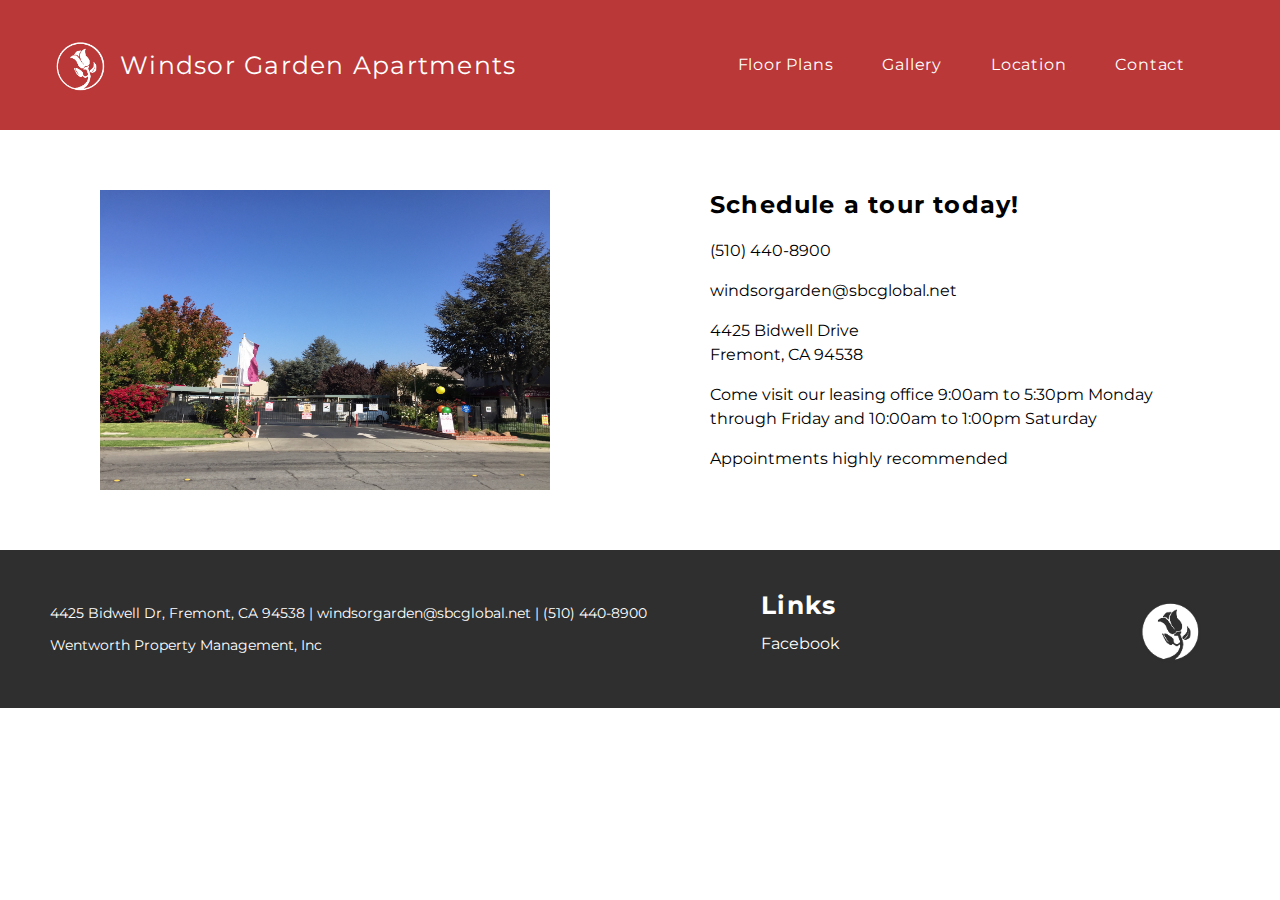
<file: contact.html>
<!doctype html>
<html>
  <head>
    <link rel="stylesheet" type="text/css" href="style.css">
    <style>
    .contact img {
      float: left;
      margin: 0px 160px 60px 10px;
    }
    h2 {
      margin-top: 60px;
      letter-spacing: 0.05em;
    }
    .contact p {
      line-height: 1.5;
    }
    </style>
  </head>
  <body>
    <div id="header">
      <div class="header-container">
        <a href="index.html"><img src="windsorlogoheader.png"></a>
        <a id="header-title" href="index.html">Windsor Garden Apartments</a>
        <ul id="header-nav">
          <li><a id="floorplan" href="floorplan.html">Floor Plans</a></li>
          <li><a id="gallery" href="gallery.html">Gallery</a></li>
          <li><a id="location" href="location.html">Location</a></li>
          <li><a id="contact" href="contact.html">Contact</a></li>
        </ul>
      </div> <!-- header-container -->
    </div> <!-- header -->
    <div id="content">
      <div class="content-container">
        <div class="contact">
          <img src="frontgatetwo.jpeg" width="450" height="300">
          <h2>Schedule a tour today!</h2>
          <p>(510) 440-8900</p>
          <p>windsorgarden@sbcglobal.net</p>
          <p>4425 Bidwell Drive
          <br>Fremont, CA 94538</p>
          <p>Come visit our leasing office  9:00am to 5:30pm
            Monday through Friday and 10:00am to 1:00pm
            Saturday
          </p>
          <p>Appointments highly recommended</p>
        </div> <!-- contact -->
      </div> <!-- content-container -->
    </div> <!-- content -->
    <div id="footer">
      <div class="footer-container">
        <div class="column">
          <p>4425 Bidwell Dr, Fremont, CA 94538  |  windsorgarden@sbcglobal.net
            |  (510) 440-8900</p>
          <p>Wentworth Property Management, Inc</p>
        </div> <!-- column -->
        <div class="column">
          <h4>Links</h4>
          <p>
            <a href="https://www.facebook.com/windsorgardenapartmentsfremont/">Facebook</a>
          </p>
        </div> <!-- column -->
        <div id="logofooter"><img src="windsorlogofooter.png" width="100"; height="100";></div>
      </div> <!-- footer-container -->
    </div> <!-- footer -->
  </body>
</html>
</file>
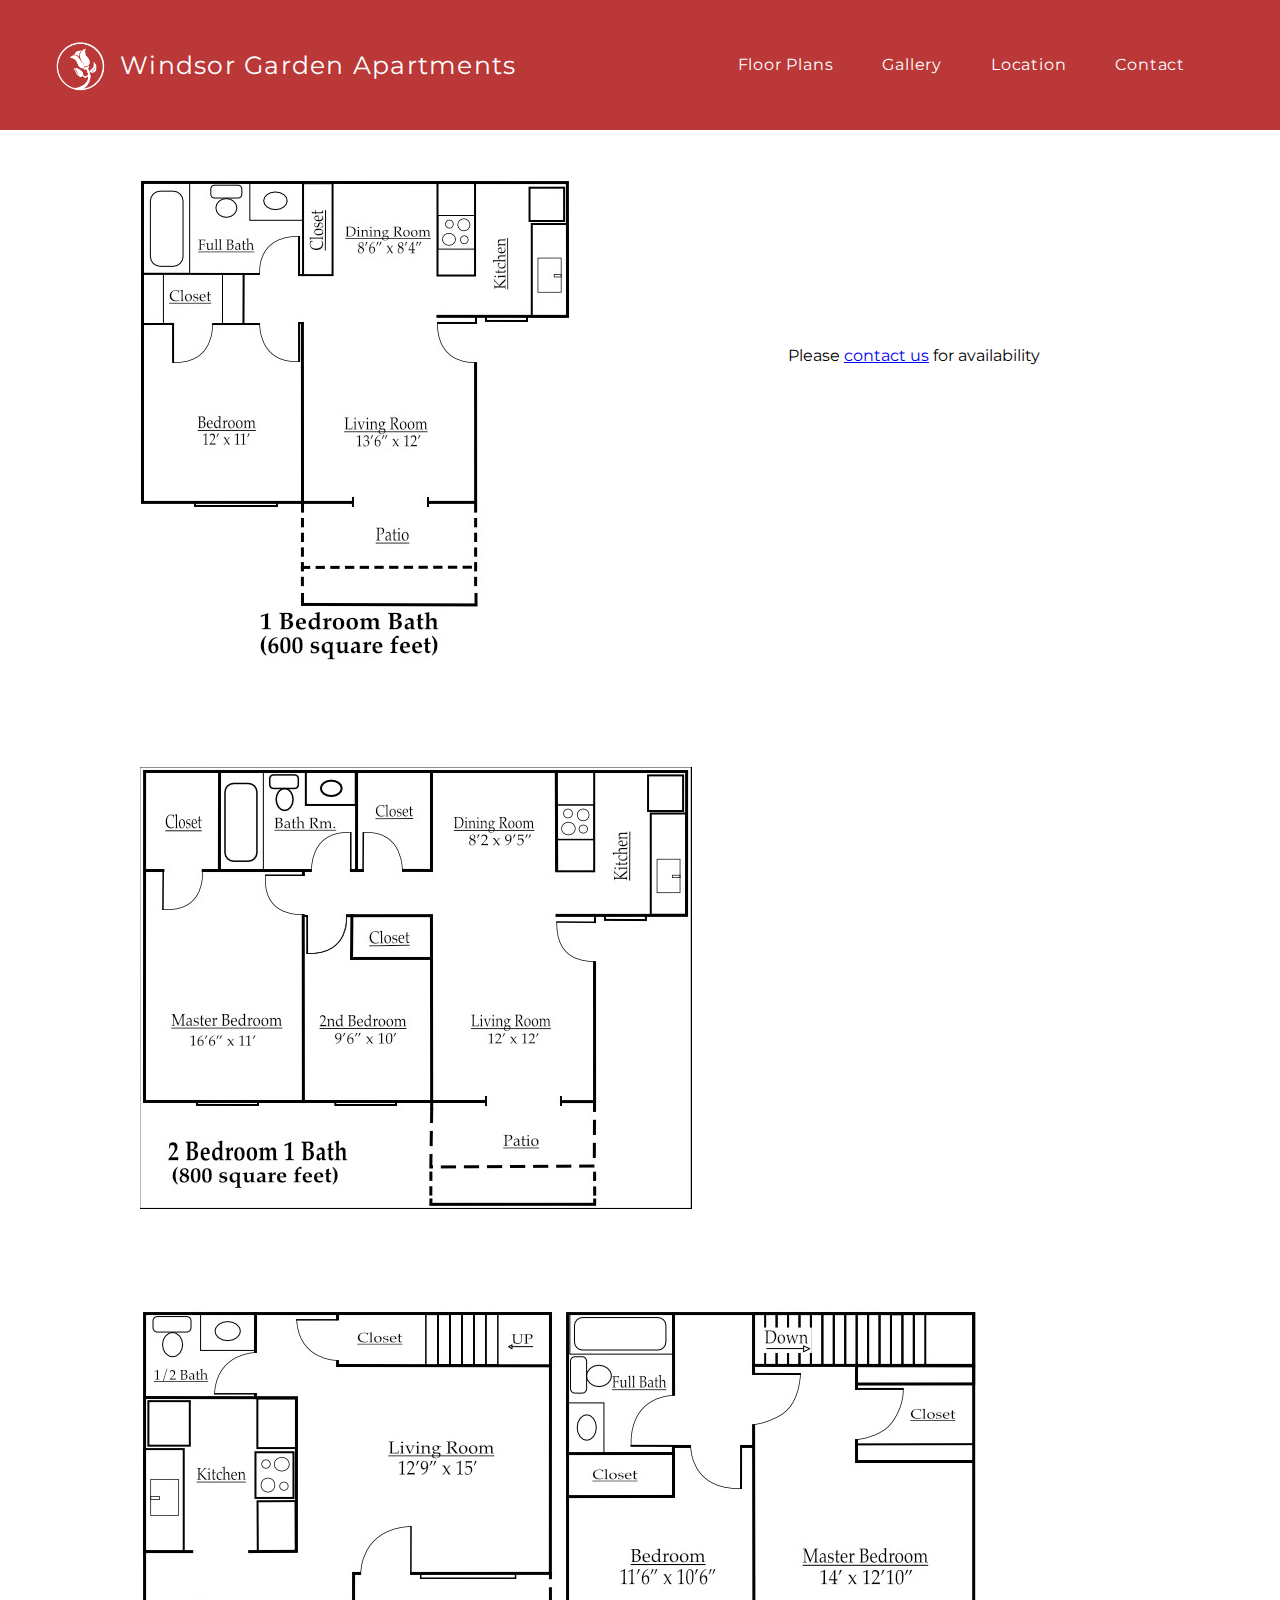
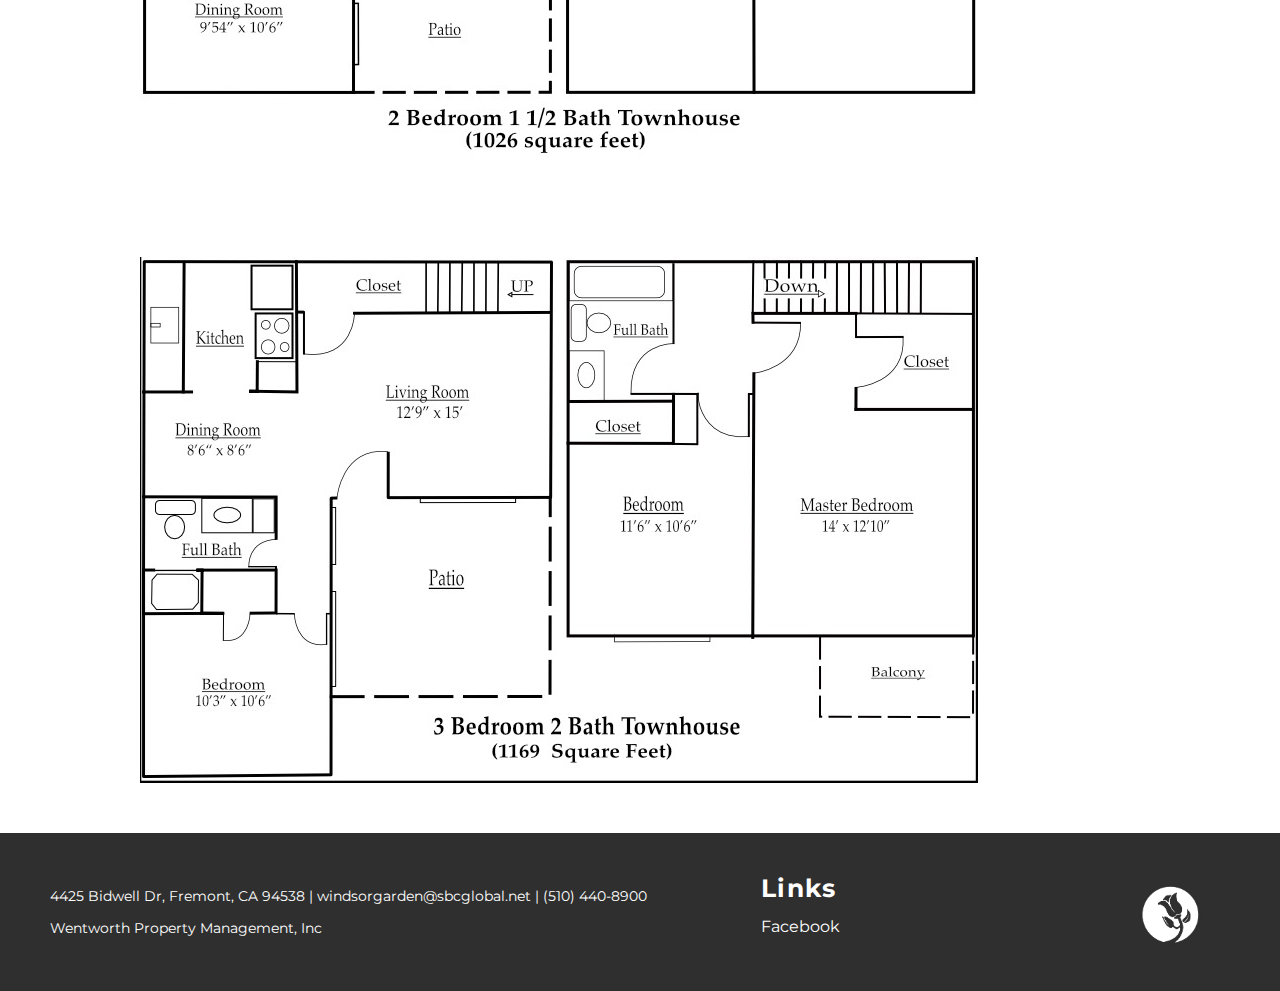
<file: floorplan.html>
<!doctype html>
<html>
  <head>
    <link rel="stylesheet" type="text/css" href="style.css">
    <style>
    .floorplan img {
      float: left;
      margin: 50px;
    }
    .floorplan p {
      float: right;
      color: black;
      margin: 200px 150px;
    }
    .floorplan a:hover {
      color: #ba3838;
    }
    </style>
  </head>
  <body>
    <div id="header">
      <div class="header-container">
        <a href="index.html"><img src="windsorlogoheader.png"></a>
        <a id="header-title" href="index.html">Windsor Garden Apartments</a>
        <ul id="header-nav">
          <li><a id="floorplan" href="floorplan.html">Floor Plans</a></li>
          <li><a id="gallery" href="gallery.html">Gallery</a></li>
          <li><a id="location" href="location.html">Location</a></li>
          <li><a id="contact" href="contact.html">Contact</a></li>
        </ul>
      </div> <!-- header-container -->
    </div> <!-- header -->
    <div id="content">
      <div class="content-container">
        <div class="floorplan">
          <img src="obob.jpg">
          <p>Please <a href="contact.html">contact us</a> for availability</p>
          <img src="twbob.jpg">
          <img src="twbohb.jpg">
          <img src="thbtb.jpg">
        </div> <!-- floorplan -->
      </div> <!-- content-container -->
    </div> <!-- content -->
    <div id="footer">
      <div class="footer-container">
        <div class="column">
          <p>4425 Bidwell Dr, Fremont, CA 94538  |  windsorgarden@sbcglobal.net
            |  (510) 440-8900</p>
          <p>Wentworth Property Management, Inc</p>
        </div> <!-- column -->
        <div class="column">
          <h4>Links</h4>
          <p>
            <a href="https://www.facebook.com/windsorgardenapartmentsfremont/">Facebook</a>
          </p>
        </div> <!-- column -->
        <div id="logofooter"><img src="windsorlogofooter.png" width="100"; height="100";></div>
      </div> <!-- footer-container -->
    </div> <!-- footer -->
  </body>
</html>
</file>
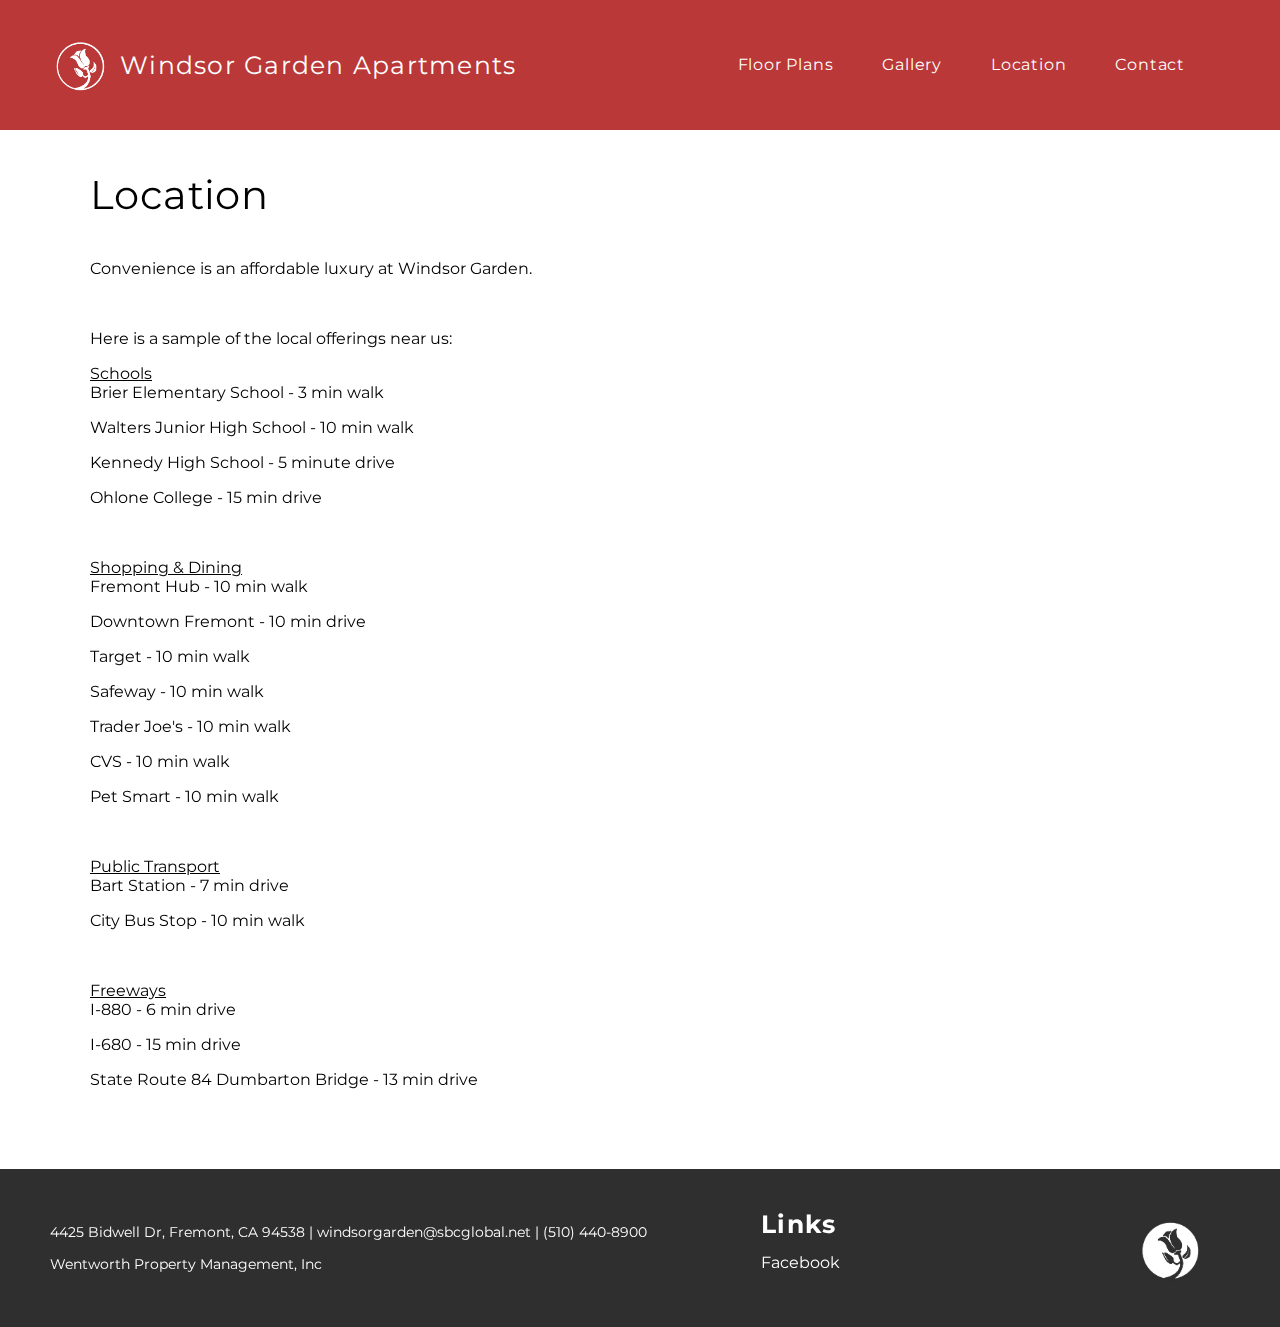
<file: location.html>
<!doctype html>
<html>
  <head>
    <link rel="stylesheet" type="text/css" href="style.css">
    <style>
    iframe {
      float: right;
      margin: 40px 10px;
    }
    .locationtitle p {
      font-size: 40px;
      letter-spacing: 0.01em;
    }
    .location {
      margin-bottom: 80px;
    }
    </style>
  </head>
  <body>
    <div id="header">
      <div class="header-container">
        <a href="index.html"><img src="windsorlogoheader.png"></a>
        <a id="header-title" href="index.html">Windsor Garden Apartments</a>
        <ul id="header-nav">
          <li><a id="floorplan" href="floorplan.html">Floor Plans</a></li>
          <li><a id="gallery" href="gallery.html">Gallery</a></li>
          <li><a id="location" href="location.html">Location</a></li>
          <li><a id="contact" href="contact.html">Contact</a></li>
        </ul>
      </div> <!-- header-container -->
    </div> <!-- header -->
    <div id="content">
      <div class="content-container">
        <div class="location">
          <iframe src="https://www.google.com/maps/embed?pb=!1m18!1m12!1m3!1d11187.07552553612!2d-121.98025563431045!3d37.541319322949455!2m3!1f0!2f0!3f0!3m2!1i1024!2i768!4f13.1!3m3!1m2!1s0x808fc0a2d19c5657%3A0x7b85f1138742d936!2s4425+Bidwell+Dr%2C+Fremont%2C+CA+94538!5e0!3m2!1sen!2sus!4v1545265009808" width="600" height="450" frameborder="0" style="border:0" allowfullscreen></iframe>
          <div class="locationtitle">
            <p>Location</p>
          </div> <!-- locationtitle -->
          <p>Convenience is an affordable luxury at Windsor Garden.</p>
          <br><p>Here is a sample of the local offerings near us:
          <p><u>Schools</u>
          <br>Brier Elementary School - 3 min walk</p>
          <p>Walters Junior High School - 10 min walk</p>
          <p>Kennedy High School - 5 minute drive</p>
          <p>Ohlone College - 15 min drive</p>
          <br><p><u>Shopping & Dining</u>
          <br>Fremont Hub - 10 min walk</p>
          <p>Downtown Fremont - 10 min drive</p>
          <p>Target - 10 min walk</p>
          <p>Safeway - 10 min walk</p>
          <p>Trader Joe's - 10 min walk</p>
          <p>CVS - 10 min walk</p>
          <p>Pet Smart - 10 min walk</p>
          <br><p><u>Public Transport</u>
          <br>Bart Station - 7 min drive</p>
          <p>City Bus Stop - 10 min walk</p>
          <br><p><u>Freeways</u>
          <br>I-880 - 6 min drive</p>
          <p>I-680 - 15 min drive<p>
          <p>State Route 84 Dumbarton Bridge - 13 min drive</p>
        </div> <!-- location -->
      </div> <!-- content-container -->
    </div> <!-- content -->
    <div id="footer">
      <div class="footer-container">
        <div class="column">
          <p>4425 Bidwell Dr, Fremont, CA 94538  |  windsorgarden@sbcglobal.net
            |  (510) 440-8900</p>
          <p>Wentworth Property Management, Inc</p>
        </div> <!-- column -->
        <div class="column">
          <h4>Links</h4>
          <p>
            <a href="https://www.facebook.com/windsorgardenapartmentsfremont/">Facebook</a>
          </p>
        </div> <!-- column -->
        <div id="logofooter"><img src="windsorlogofooter.png" width="100"; height="100";></div>
      </div> <!-- footer-container -->
    </div> <!-- footer -->
  </body>
</html>
</file>
<file: style.css>
@import url(http://fonts.googleapis.com/css?family=Montserrat:400,700);
/*body*/
body {
  font-family:"Montserrat", sans-serif;
  margin: 0;
}
#content {
  max-width: 1100px;
  margin: 0 auto;
}
/*header*/
#header {
  background-color: #ba3838;
  height: 130px;
  line-height:130px;
}
#header img {
  width: 80px;
  height: 80px;
  margin-top: 25px;
  margin-left: 40px;
  float: left;
}
#header a {
  color: white;
  text-decoration: none;
  text-transform: none;
  letter-spacing: 0.05em;
}
#header a:hover {
  color: #2f2f2f;
}
#header-title {
  display: block;
  float: left;
  font-size: 25px;
}
#header-nav {
  display: block;
  float: right;
  margin-top: 0;
}
#header-nav li {
  display: inline;
  margin-right: 0px;
}
#floorplan {
  background-color: #ba3838;
  display: inline-block;
  margin: -2.5px -2.5px;
  padding: 0 25px 0 25px;
}
#floorplan:hover {
  background-color: #dcdcdc;
  display: inline-block;
}
#gallery {
  background-color: #ba3838;
  display: inline-block;
  margin: -2.5px -2.5px;
  padding: 0 25px 0 25px;
}
#gallery:hover {
  background-color: #dcdcdc;
  display: inline-block;
}
#location {
  background-color: #ba3838;
  display: inline-block;
  margin: -2.5px -2.5px;
  padding: 0 25px 0 25px;
}
#location:hover {
  background-color: #dcdcdc;
  display: inline-block;
}
#contact {
  background-color: #ba3838;
  display: inline-block;
  margin: -2.5px -2.5px;
  padding: 0 25px 0 25px;
  margin-right: 70px;
}
#contact:hover {
  background-color: #dcdcdc;
  display: inline-block;
}
/*Footer*/
#footer {
  background-color: #2f2f2f;
  padding: 40px 0;
  color: white;
  clear: both;
}
#footer h4 {
  color: white;
  font-size: 25px;
  text-transform: none;
  letter-spacing: 0.05em;
  margin-top: 0;
  margin-bottom: 0;
}
#footer p {
  font-size: 14px;
}
#footer a {
  color: white;
  font-size: 16px;
  text-decoration: none;
}
#footer a:hover {
  color: #ba3838;
}
#logofooter {
  float: right;
  margin-right: 60px;
  margin-left: -50px;
  margin-top: -10px;
}
.column {
  min-width: 300px;
  display: inline-block;
  vertical-align: top;
  padding-left: 50px;
  padding-right: 60px;
}
</file>
